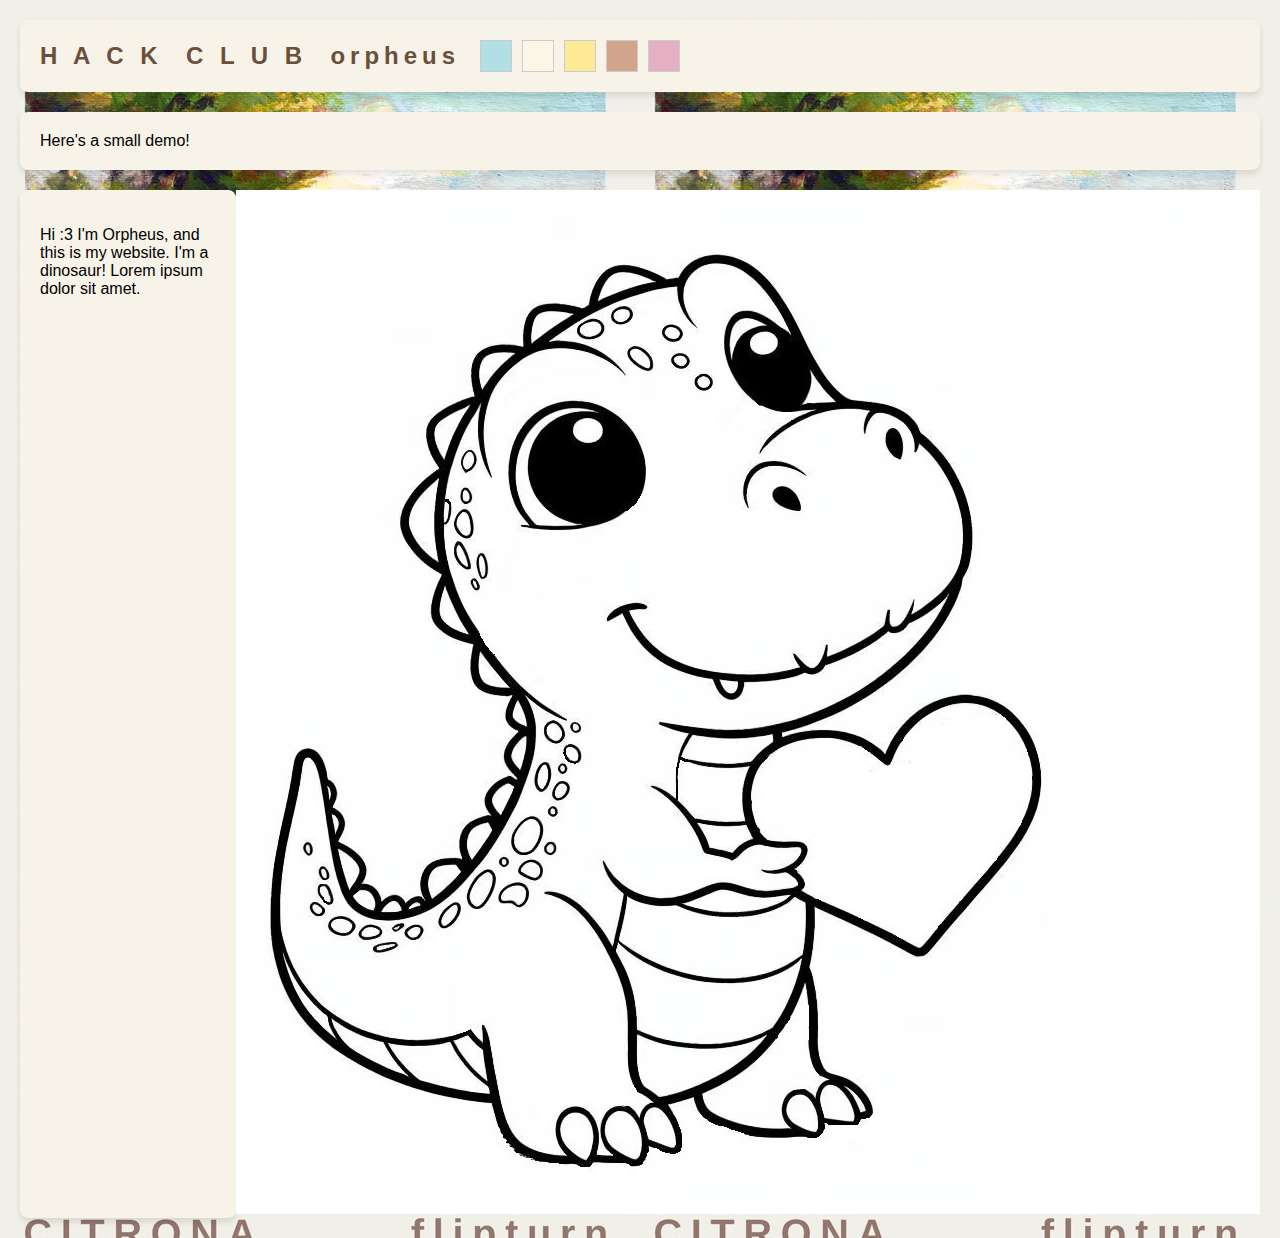
<file: page.html>
<!DOCTYPE html>
<html lang="en">
<head>
    <meta charset="UTF-8">
    <meta name="viewport" content="width=device-width, initial-scale=1.0">
    <title>HACK CLUB orpheus</title>
    <link rel="stylesheet" href="styles.css">
</head>
<body>

    <div class="container">
        
        <div class="header-box">
            <div class="header-title">H A C K&nbsp; C L U B&nbsp; orpheus</div>
            <div class="color-palette">
                <div class="color-swatch" style="background-color: #b0e0e6;"></div>
                <div class="color-swatch" style="background-color: #fcf6e7;"></div>
                <div class="color-swatch" style="background-color: #ffeb95;"></div>
                <div class="color-swatch" style="background-color: #d2a48c;"></div>
                <div class="color-swatch" style="background-color: #e6b0c2;"></div>
            </div>
        </div>

        <div class="demo-box">
            Here's a small demo!
        </div>

        <div class="main-content">
            <div class="about-box">
                <p>Hi :3 I'm Orpheus, and this is my website. I'm a dinosaur! Lorem ipsum dolor sit amet.</p>
            </div>
            <div class="dinosaur-img">
                <img src="dinosaur.avif" alt="">
                
            </div>
        </div>

    </div>

</body>
</html>
</file>
<file: styles.css>
body {
            font-family: sans-serif;
            margin: 0;
            background-color: #f0f0f0;
            background-image:url('background.jpg');
        }
        .container {
            padding: 20px;
        }
        .header-box {
            background-color: #f7f3e8;
            padding: 20px;
            border-radius: 8px;
            margin-bottom: 20px;
            box-shadow: 0 4px 6px rgba(0, 0, 0, 0.1);
            display: flex;
            align-items: center;
        }

        .header-title {
            font-size: 24px;
            font-weight: bold;
            letter-spacing: 5px;
            color: #6a4f3b;
            margin-right: 20px;
        }

        .color-palette {
            display: flex;
        }

        .color-swatch {
            width: 30px;
            height: 30px;
            border: 1px solid #ccc;
            margin-right: 10px;
        }

        .demo-box {
            background-color: #f7f3e8;
            padding: 20px;
            border-radius: 8px;
            margin-bottom: 20px;
            box-shadow: 0 4px 6px rgba(0, 0, 0, 0.1);
        }

        .main-content {
            display: flex;
            justify-content: space-between;
        }

        .about-box {
            background-color: #f7f3e8;
            padding: 20px;
            border-radius: 8px;
            box-shadow: 0 4px 6px rgba(0, 0, 0, 0.1);
            width: 60%;
        }

        .dinosaur-img {
            width:50;
            height:30;
        }
        img{
            width:10;
            height:30; 
        }
</file>
